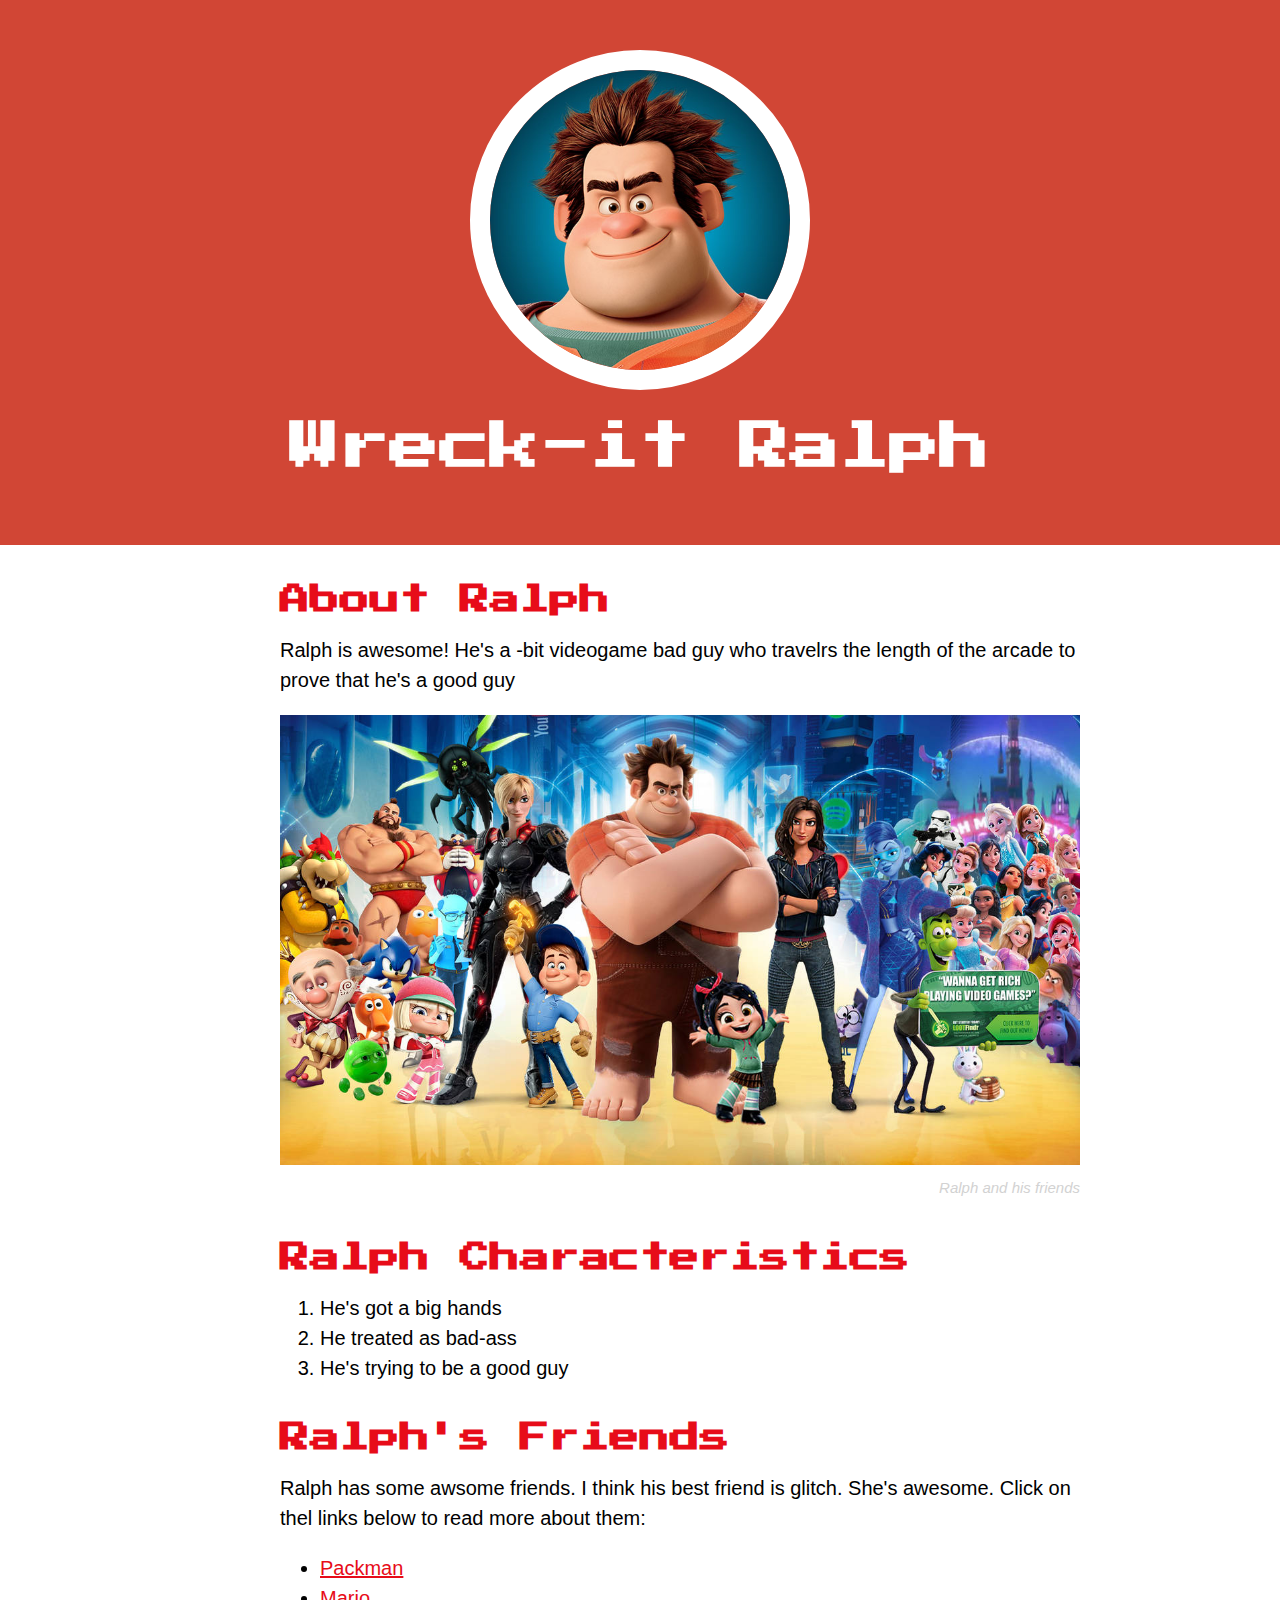
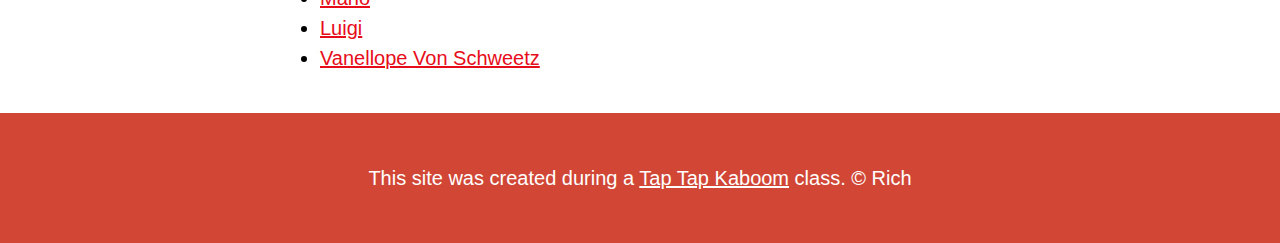
<file: index.html>
<!DOCTYPE html>
<html>
<head>
    <title>Wreck-it Ralph</title>
    <link rel="icon" href="img/ralph-avatar.jpeg">
    <link href="https://fonts.googleapis.com/css?family=Press+Start+2P&display=swap" rel="stylesheet">
    <link rel="stylesheet" href="css/hero.css">
</head>
<body>
    <!-- header element-->
    <header>
        <img src="img/ralph-avatar.jpeg" alt="">
        <h1>Wreck-it Ralph</h1>
    </header>

    <!-- main element-->
    <main>
        <h2>About Ralph</h2>
        <p>Ralph is awesome! He's a -bit videogame bad guy who travelrs the length of the arcade to prove that he's a good guy</p>
        <img src="img/ralph-big.jpg" alt="">
        <p class="caption">Ralph and his friends</p>
        <!-- Characteristics -->
        <h2>Ralph Characteristics</h2>
        <ol>
            <li>He's got a big hands</li>
            <li>He treated as bad-ass</li>
            <li>He's trying to be a good guy</li>
        <!-- Friends -->
        </ol>
        <h2>Ralph's Friends</h2>
        <p>Ralph has some awsome friends. I think his best friend is glitch. She's awesome. Click on thel links below to read more about them:</p>
        <ul>
            <li><a target="_blank" href="https://en.wikipedia.org/wiki/Pac-Man">Packman</a></li>
            <li><a target="_blank" href="https://en.wikipedia.org/wiki/Mario">Mario</a></li>
            <li><a target="_blank" href="https://en.wikipedia.org/wiki/Luigi">Luigi</a></li>
            <li><a target="_blank" href="https://disney.fandom.com/wiki/Vanellope_von_Schweetz">Vanellope Von Schweetz</a></li>
        </ul>
    </main>
    <!-- Footer elements-->
    <footer>
        <p>This site was created during a <a href="httt://taptapkaboom.com">Tap Tap Kaboom</a> class. &copy; Rich</p>
    </footer>
    </body>
</html>
</file>
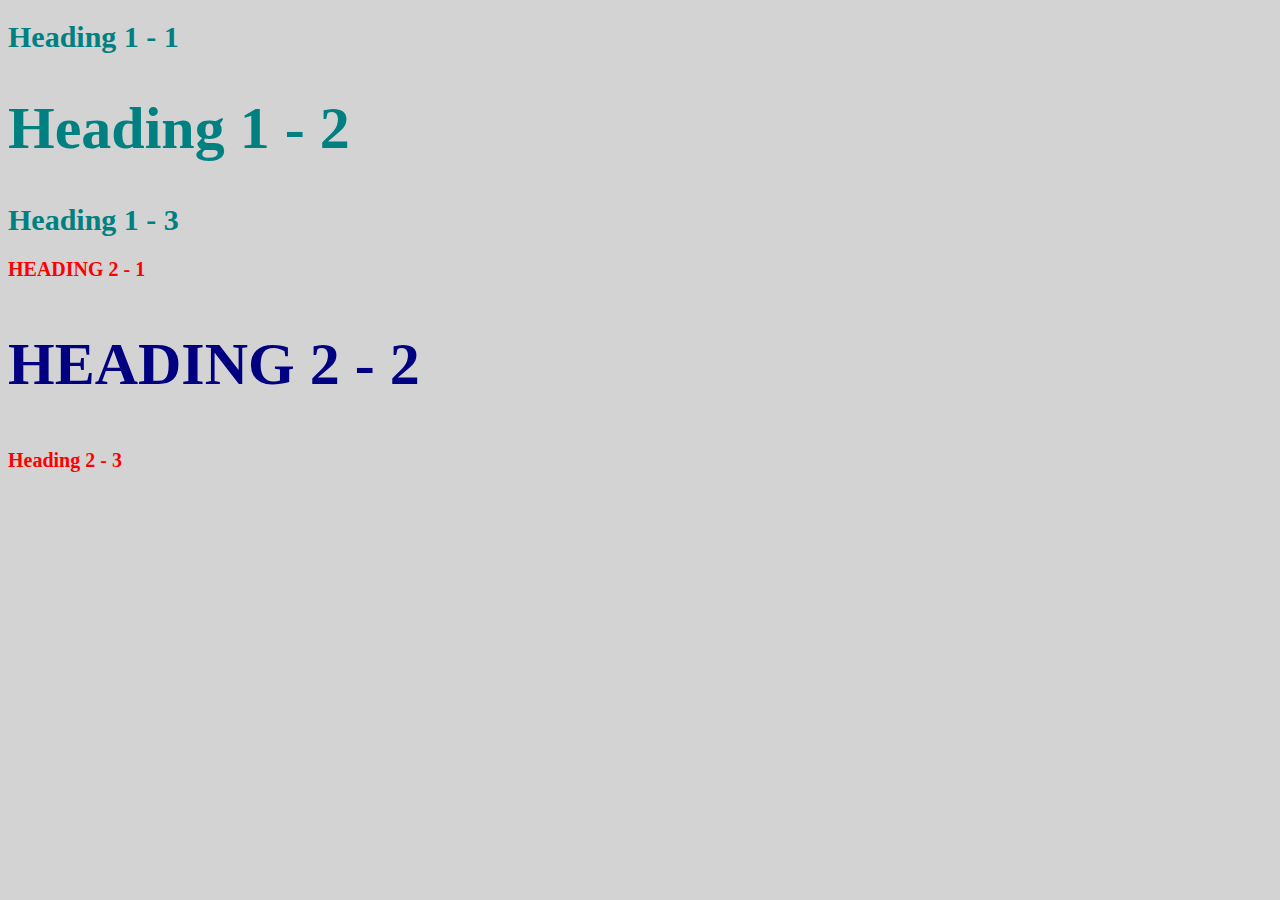
<file: style-test.html>
<!DOCTYPE html>
<html>
<head>
    <title>Style test</title>
    <link rel="stylesheet" type="text/css" href="css/test.css">
</head>
<body>

        <h1>Heading 1 - 1 </h1>
        <h1 class="big">Heading 1 - 2 </h1>
        <h1>Heading 1 - 3 </h1>
        <h2 class="uppercase">Heading 2 - 1</h2>
        <h2 class="uppercase big">Heading 2 - 2</h2>
        <h2>Heading 2 - 3</h2>

</body>
</html>
</file>
<file: css/hero.css>
body{
    margin: 0;
    font-family: Arial, Helvetica, sans-serif;
    font-size: 20px;
    line-height: 30px;
    
}

header{
    background-color: #d14635;
    text-align: center;
    padding-top: 50px;
    padding-bottom: 50px;

}
header h1{
    color: white;
    font-family: 'Press Start 2P', cursive; 
    font-size: 50px;
}
header img{
    border-radius: 170px;
    width: 300px;
    border: 20px solid white;
}
h1,h2 {
    font-family: 'Press Start 2P', cursive;
}

main{
    max-width: 800px;
    margin: 0 auto;
    padding: 0 20px 20px 100px;
}

main img{
    max-width: 100%;
    margin-bottom: 0px;
}
h2{
    font-size: 30px;
    color: #e70c19;
    margin: 40px 0 10px;

}
a{
    color: #e70c19;
}
a:hover{
    background-color: blueviolet;
    color:white;
}
footer{
    background-color: #d14635;
    text-align: center;
    color: white;
    padding: 50px;
}
footer p{
    margin: 0;
}
footer a{
    color: white;
}
footer a:hover{
    opacity: .5;
    background-color: transparent;
}
p.caption{
    color: rgb(210, 210, 210);
    text-align: right;
    font-style: italic;
    margin-top: 0px;
    font-size: 15px;
}
</file>
<file: css/test.css>
body{
    background: lightgrey;
}

h1{
font-size: 30px;
color: teal;
}
h2{
color: red;
font-size: 20px;
}
.big{
font-size: 60px;
}

.uppercase{
text-transform: uppercase;
}

.uppercase.big{
color: navy;
}
</file>
